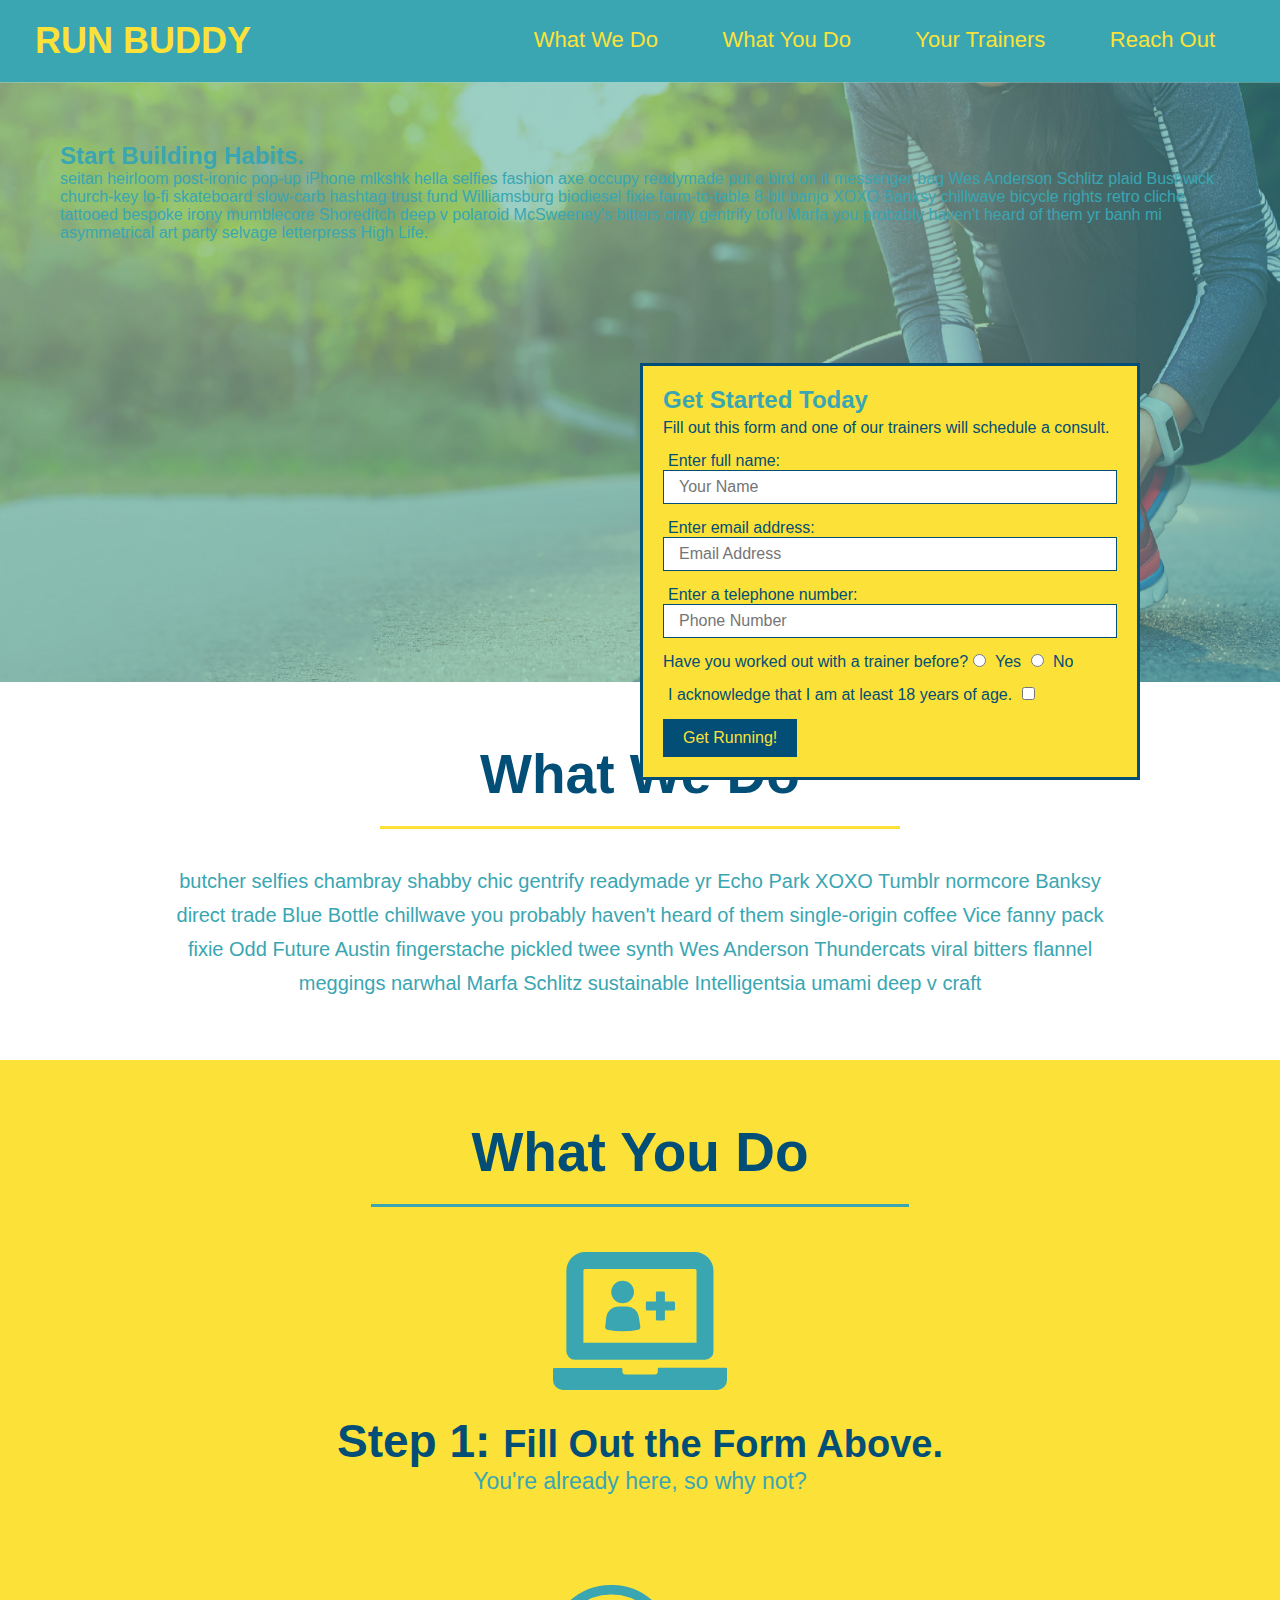
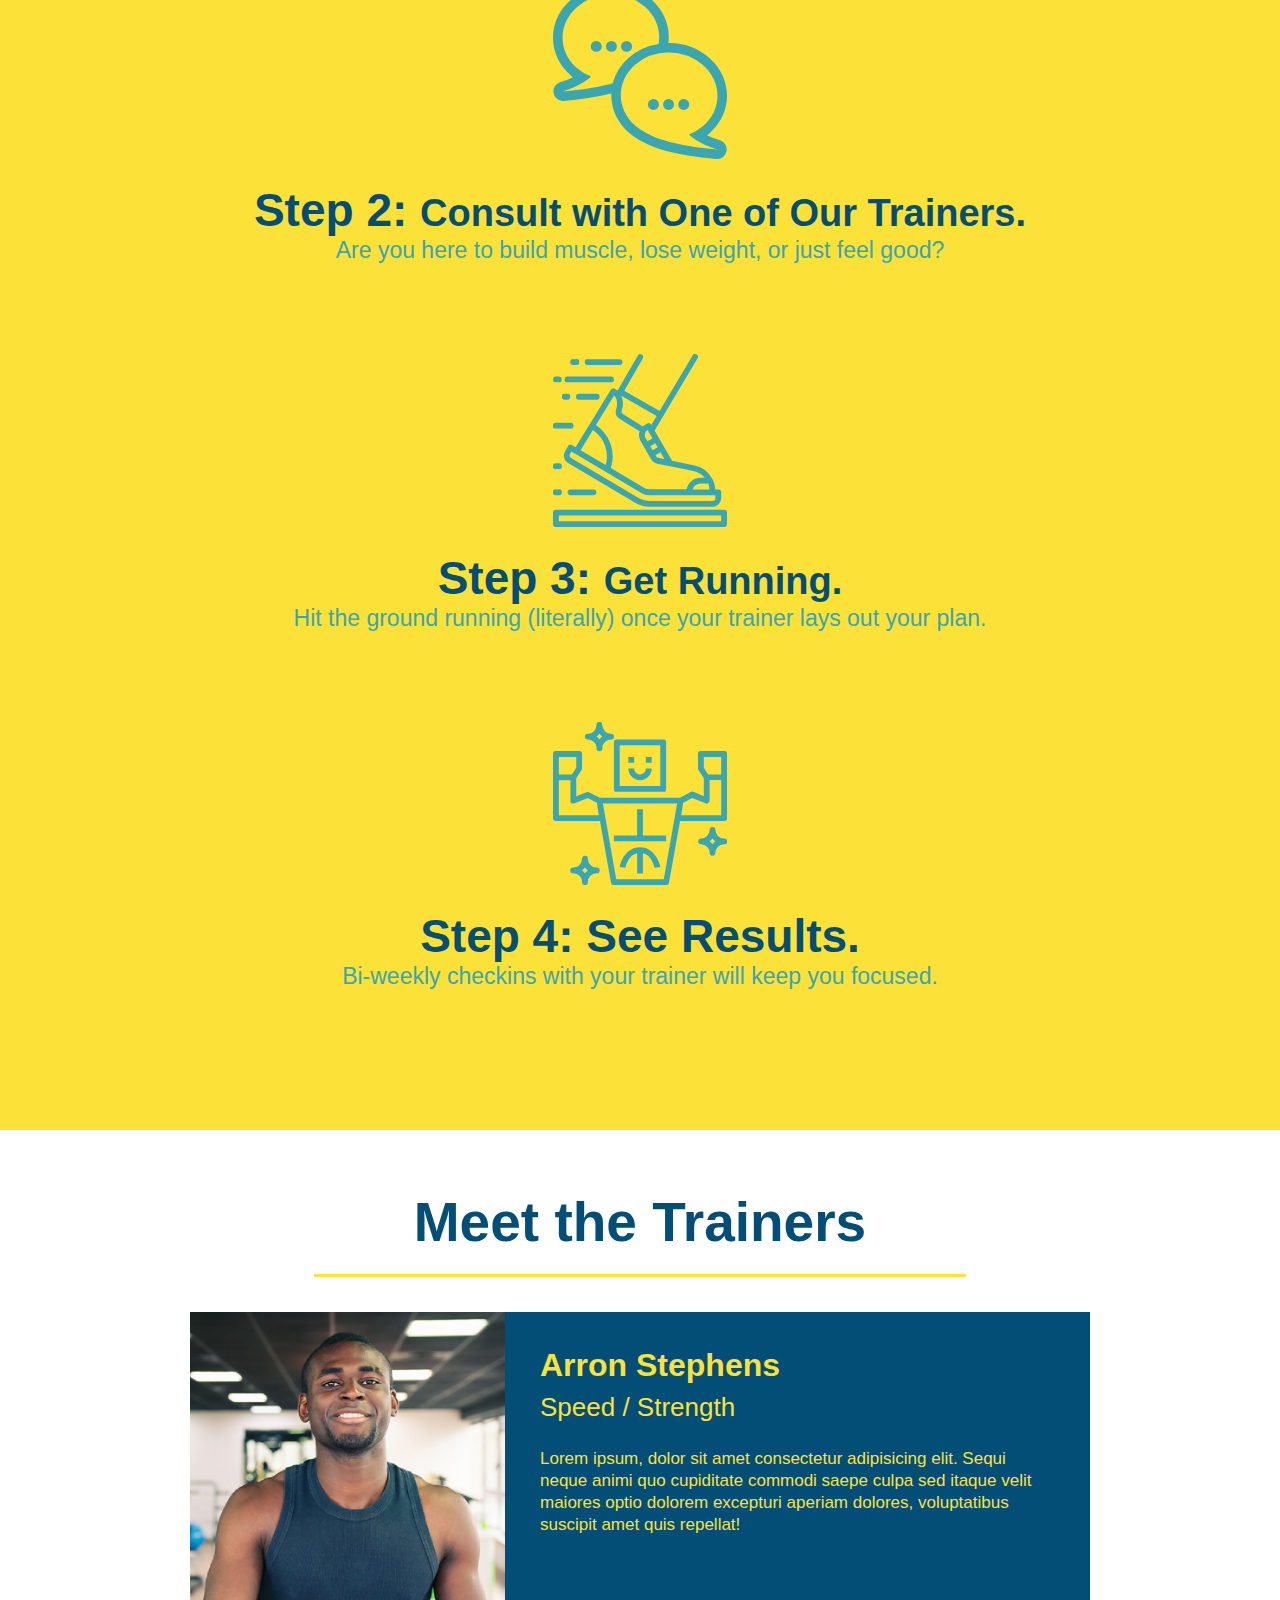
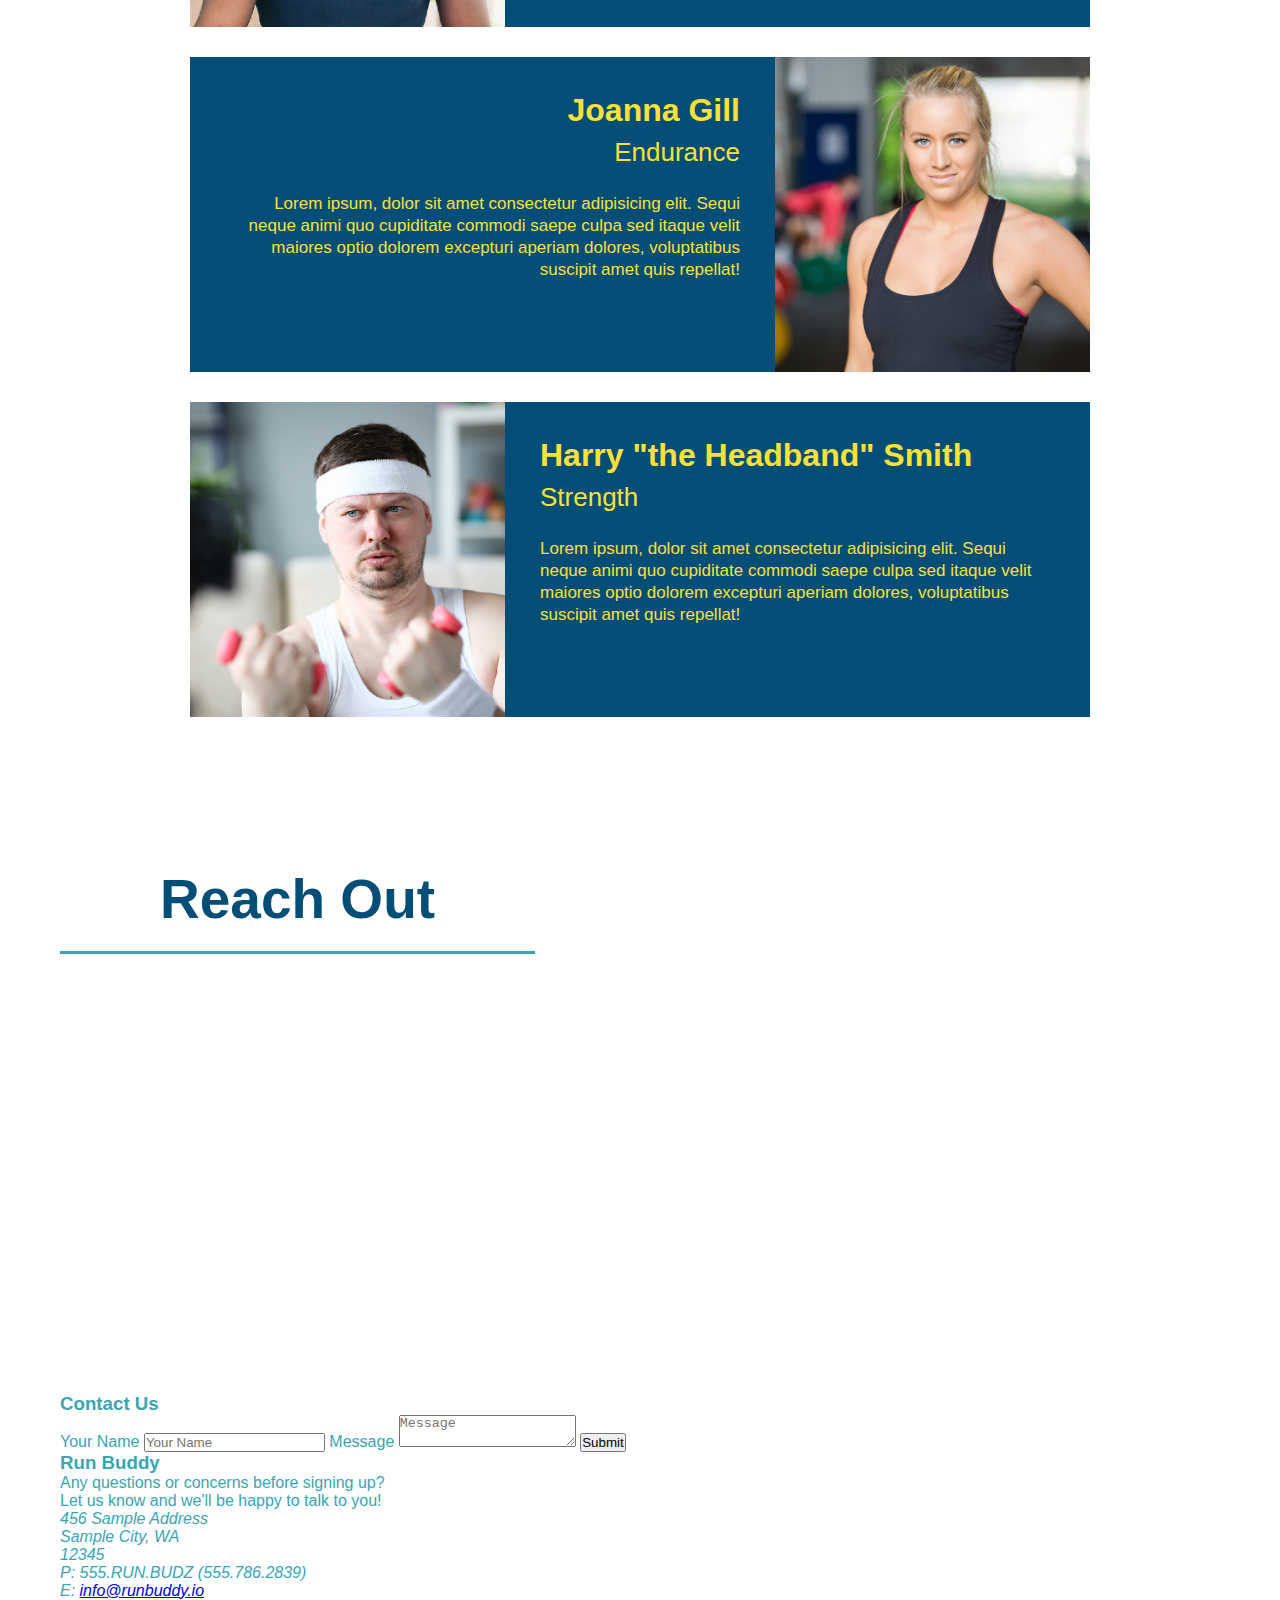
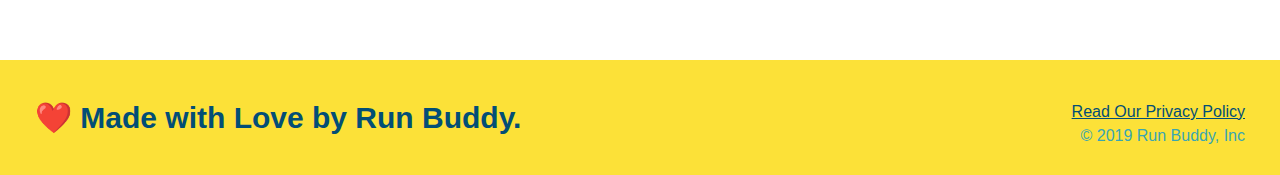
<file: index.html>
<!DOCTYPE html>
<html lang='en'>
    <head>
        <meta charset="UTF-8" />
        <title>Run Buddy</title>
        <link rel="stylesheet" href="./assets/css/style.css" />
    </head>
    <body>
        <!-- navigation -->
        <header>
            <h1>
                <a href="/">RUN BUDDY</a>
            </h1>               
            <nav>
                <!-- Unordered list element -->
                <ul>
                    <!-- List item element -->
                    <li>
                        <!-- Anchor element -->
                        <a href="#what-we-do">What We Do</a>
                    </li>
                    <li>
                        <a href="#what-you-do">What You Do</a>
                    </li>
                    <li>
                        <a href="#your-trainers">Your Trainers</a>
                    </li>
                    <li>
                        <a href="#reach-out">Reach Out</a>
                    </li>

                </ul>
            </nav>
        </header>

        <!-- hero/jumbotron image. large banner image placed prominently at the top of the page -->
        
        <!-- User Form inside the image.-->
        <section class="hero">

            <div class="hero-cta">
                <h2>Start Building Habits.</h2>
                <p>
                  seitan heirloom post-ironic pop-up iPhone mlkshk hella selfies fashion axe occupy readymade put a bird on it
                  messenger bag Wes Anderson Schlitz plaid Bushwick church-key lo-fi skateboard slow-carb hashtag trust fund
                  Williamsburg biodiesel fixie farm-to-table 8-bit banjo XOXO Banksy chillwave bicycle rights retro cliche
                  tattooed bespoke irony mumblecore Shoreditch deep v polaroid McSweeney's bitters cray gentrify tofu Marfa you
                  probably haven't heard of them yr banh mi asymmetrical art party selvage letterpress High Life.
                </p>
              </div>

            <div class="hero-form">
                <h3>Get Started Today</h3>
                <p>Fill out this form and one of our trainers will schedule a consult.</p>
                <!-- Add form element -->
                <form>
                    <!----
                    <label for="name">Enter full name:</label>
                    <input type="text" placeholder="Your Name" name="name" id="name" />
                    <label for="email">Enter email address:</label>
                    <input type="email" placeholder="Email Address" name="email" id="email"/>
                    <label for="phone">Enter a telephone number:</label>
                    <input type="tel" placeholder="Phone Number" name="phone" id="phone"/> -->

                    <!-- adding form-input classes -->    
                    <label for="name">Enter full name:</label>
                    <input type="text" placeholder="Your Name" name="name" id="name" class="form-input">
                    
                    <label for="email">Enter email address:</label>
                    <input type="text" placeholder="Email Address" name="email" id="email" class="form-input">
                    
                    <label for="phone">Enter a telephone number:</label>
                    <input type="text" placeholder="Phone Number" name="phone" id="phone" class="form-input">


                    <p>
                        Have you worked out with a trainer before?
                        <input type="radio" name="trainer-confirm" id="trainer-yes" />
                        <label for="trainer-yes">Yes</label>
                        <input type="radio" name="trainer-confirm" id="trainer-no" />
                        <label for="trainer-no">No</label>
                      </p>
                      <p>
                        <label for="checkbox" >
                          I acknowledge that I am at least 18 years of age.
                          </label>
                          <input type="checkbox" name="age-confirm" id="checkbox" />
                      </p>
                        <button type="submit">
                          Get Running!
                          </button>
                </form>
            </div>
        </section>

        <!-- end hero -->

        
        
        
        <!-- "what we do" section -->
        <section id="what-we-do" class="intro">
            <h2 class="section-title primary-border">What We Do</h2>
                <p>
                butcher selfies chambray shabby chic gentrify readymade yr Echo Park XOXO Tumblr normcore Banksy direct trade Blue Bottle chillwave you probably haven't heard of them single-origin coffee Vice fanny pack fixie Odd Future Austin fingerstache pickled twee synth Wes Anderson Thundercats viral bitters flannel meggings narwhal Marfa Schlitz sustainable Intelligentsia umami deep v craft
                </p>
        </section>

        <!-- "what you do" section -->
        <section id="what-you-do" class="steps">
            <h2 class="section-title secondary-border">What You Do</h2>
            <div>
                <!-- insert this img element -->
                <img src="./assets/images/step-1.svg" alt="" />
                <h3>Step 1: <span>Fill Out the Form Above.</span></h3>
                <p>You're already here, so why not?</p>
            </div>
  
            <div>
                <img src="./assets/images/step-2.svg" alt="" />
                <h3>Step 2: <span>Consult with One of Our Trainers.</span></h3>
                <p>Are you here to build muscle, lose weight, or just feel good?</p>
            </div>

            <div>
                <img src="./assets/images/step-3.svg" alt="" />
                <h3>Step 3: <span>Get Running.</span></h3>
                <p>Hit the ground running (literally) once your trainer lays out your plan.</p>
            </div>
  
            <div>
                <img src="./assets/images/step-4.svg" alt="" />
                <h3>Step 4: </span>See Results.</span></h3>
                <p>Bi-weekly checkins with your trainer will keep you focused.</p>
            </div>
        </section>

        <!-- "meet the trainers -->
        <section id="your-trainers" class="trainers">
            <h2 class="section-title primary-border">
                Meet the Trainers
            </h2>
            
            <!-- first trainer bio -->
                <article class="trainer">
                    <img src="./assets/images/trainer-1.jpg" alt="Arron Stephens in his workout clothes, ready to pump iron" />
                    
                    <div class="trainer-bio text-left">
                        <h3>Arron Stephens</h3>
                        <h4>Speed / Strength</h4>
                            <p>
                                Lorem ipsum, dolor sit amet consectetur adipisicing elit. Sequi neque animi quo cupiditate commodi saepe culpa sed itaque velit maiores optio dolorem excepturi aperiam dolores, voluptatibus suscipit amet quis repellat!
                            </p>
                    </div>
                </article>

                <!-- second trainer bio -->
                <article class="trainer">
                    <div class="trainer-bio text-right">
                        <h3>Joanna Gill</h3>
                        <h4>Endurance</h4>
                        <p>
                            Lorem ipsum, dolor sit amet consectetur adipisicing elit. Sequi neque animi quo cupiditate commodi saepe culpa sed
                            itaque velit maiores optio dolorem excepturi aperiam dolores, voluptatibus suscipit amet quis repellat!
                        </p>
                    </div>
                    <img src="./assets/images/trainer-2.jpg" alt="Joanna Gill cooling off after a workout" />
                </article>

            <!-- third trainer bio -->
                <article class="trainer">
                    <img src="./assets/images/trainer-3.jpg" alt="Harry Smith wearing a headband and lifting comically small pink weights" />
                    <div class="trainer-bio text-left">
                        <h3>Harry "the Headband" Smith</h3>
                        <h4>Strength</h4>
                        <p>
                            Lorem ipsum, dolor sit amet consectetur adipisicing elit. Sequi neque animi quo cupiditate commodi saepe culpa sed
                            itaque velit maiores optio dolorem excepturi aperiam dolores, voluptatibus suscipit amet quis repellat!
                        </p>
                    </div>
                </article>
                
          </section>

    <!-- "reach out" section -->

        <!--
        <section id="contact container">
            <div>
                <h2>Reach Out</h2>
            </div>
        </section>
        -->
        
        <section id="reach-out" class="contact">
            <h2 class="section-title secondary-border">
                Reach Out
            </h2>
            <div class="contact-info">
                <div>
                    <iframe
                    src="https://www.google.com/maps/embed?pb=!1m18!1m12!1m3!1d3155.3870483386044!2d-119.63971394953182!3d37.734063079667564!2m3!1f0!2f0!3f0!3m2!1i1024!2i768!4f13.1!3m3!1m2!1s0x8096edd824db8fbd%3A0x57adcc762fb3d403!2sEl%20Capitan!5e0!3m2!1sen!2sus!4v1584232088443!5m2!1sen!2sus"
                        frameborder="0"
                        height="400"
                        width="400"
                        style="border:0"
                        allowfullscreen
                    >
                    </iframe>

                    <div class="contact-form">
                        <h3>Contact Us</h3>
                        <form>
                          <label for="contact-name">Your Name</label>
                          <input type="text" id="contact-name" placeholder="Your Name" />
                      
                          <label for="contact-message">Message</label>
                          <textarea id="contact-message" placeholder="Message"></textarea>
                      
                          <button type="submit">Submit</button>
                        </form>
                      </div>
                </div>        
            
                <div>
                <h3>Run Buddy</h3>
                
                    <p>
                     Any questions or concerns before signing up?
                    <br /> <!-- line break -->
                    Let us know and we'll be happy to talk to you!
                    </p>
                    <address>
                        456 Sample Address<br/>
                        Sample City, WA <br/>
                        12345<br />
                        P: 555.RUN.BUDZ (555.786.2839)<br/>
                        E: <a href="mailto:info@runbuddy.io">info@runbuddy.io</a>
                    </address>
                
            </div>
        </section> 
       
        
        <!-- "footer -->
        <footer>
            <h2>❤️ Made with Love by Run Buddy.</h2>
           <!-- "added line break or br/ and adding copyright symbol -->
            <!-- "added a placeholder # for the priv pol  -->
            <div>
                <a href="./privacy-policy.html#privacy-policy">Read Our Privacy Policy</a><br />
                &copy; 2019 Run Buddy, Inc
          </div>
        </footer>
     </body>
</html>
</file>
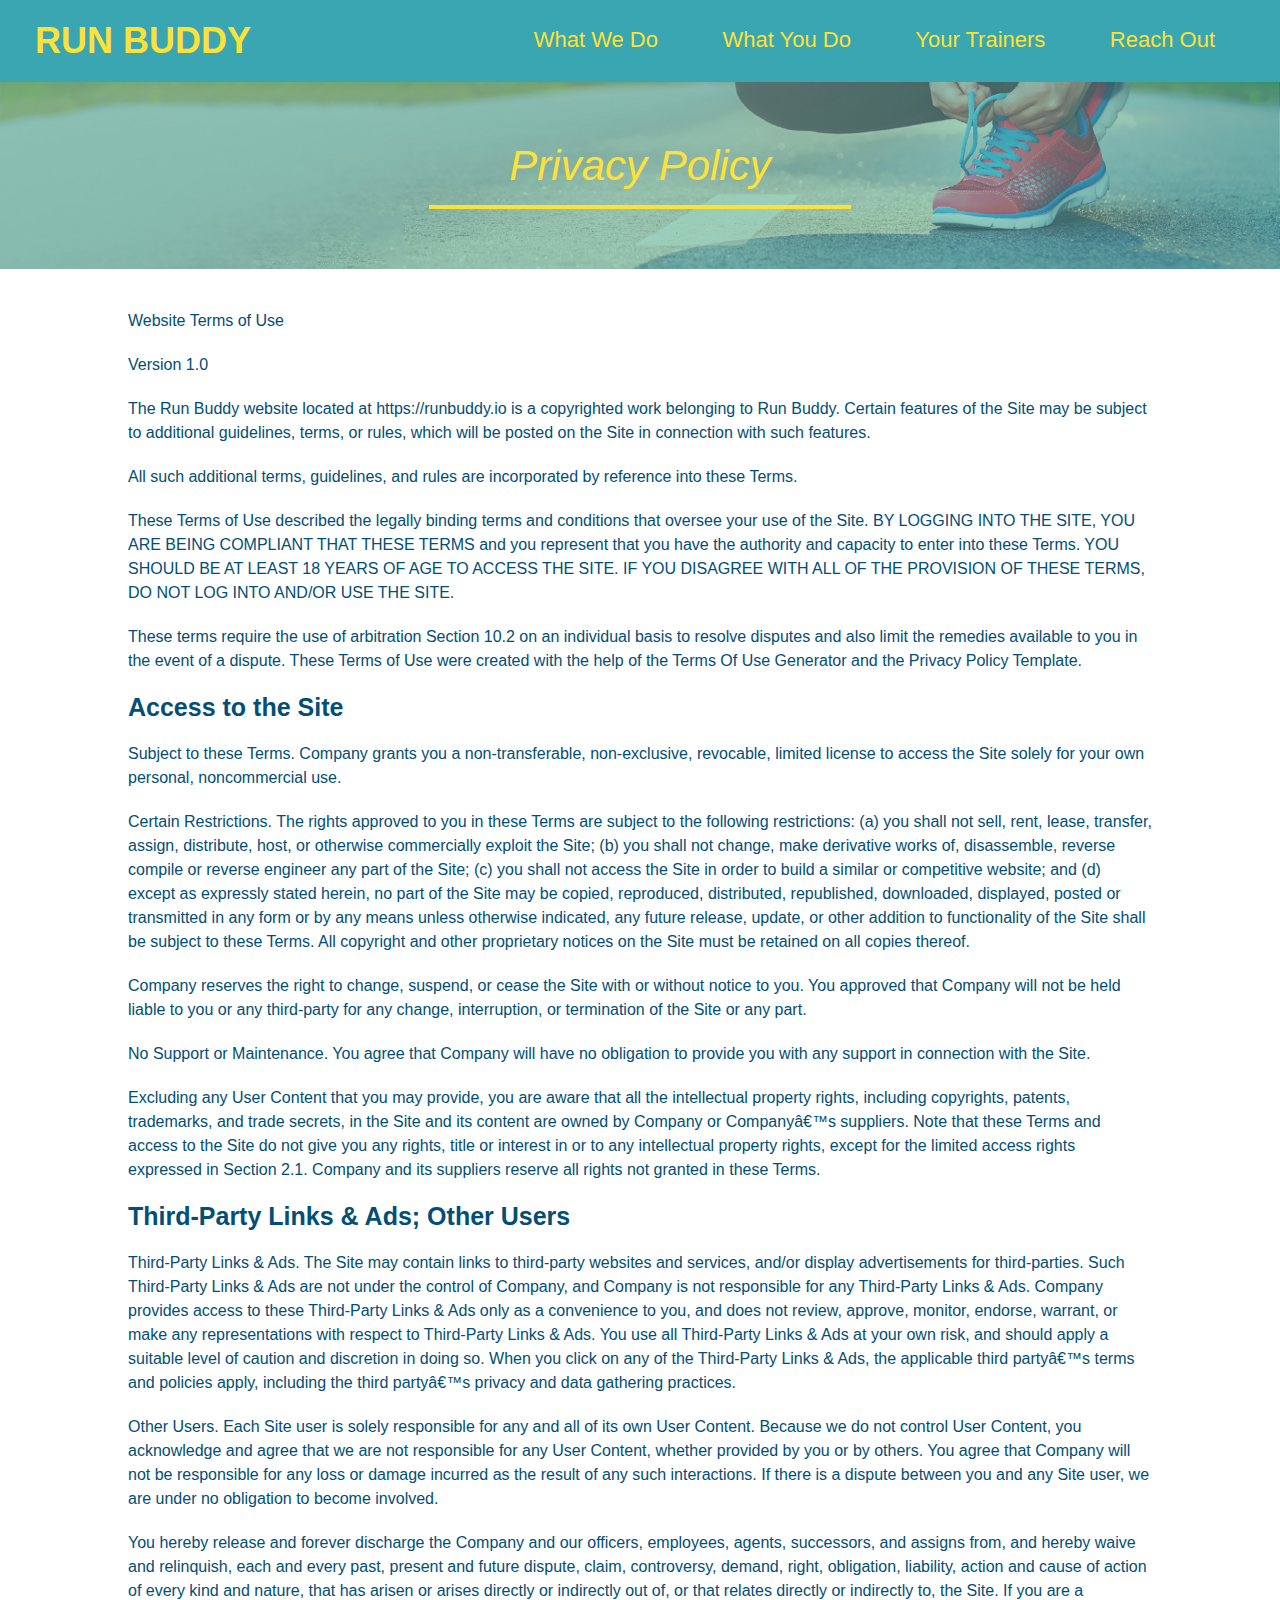
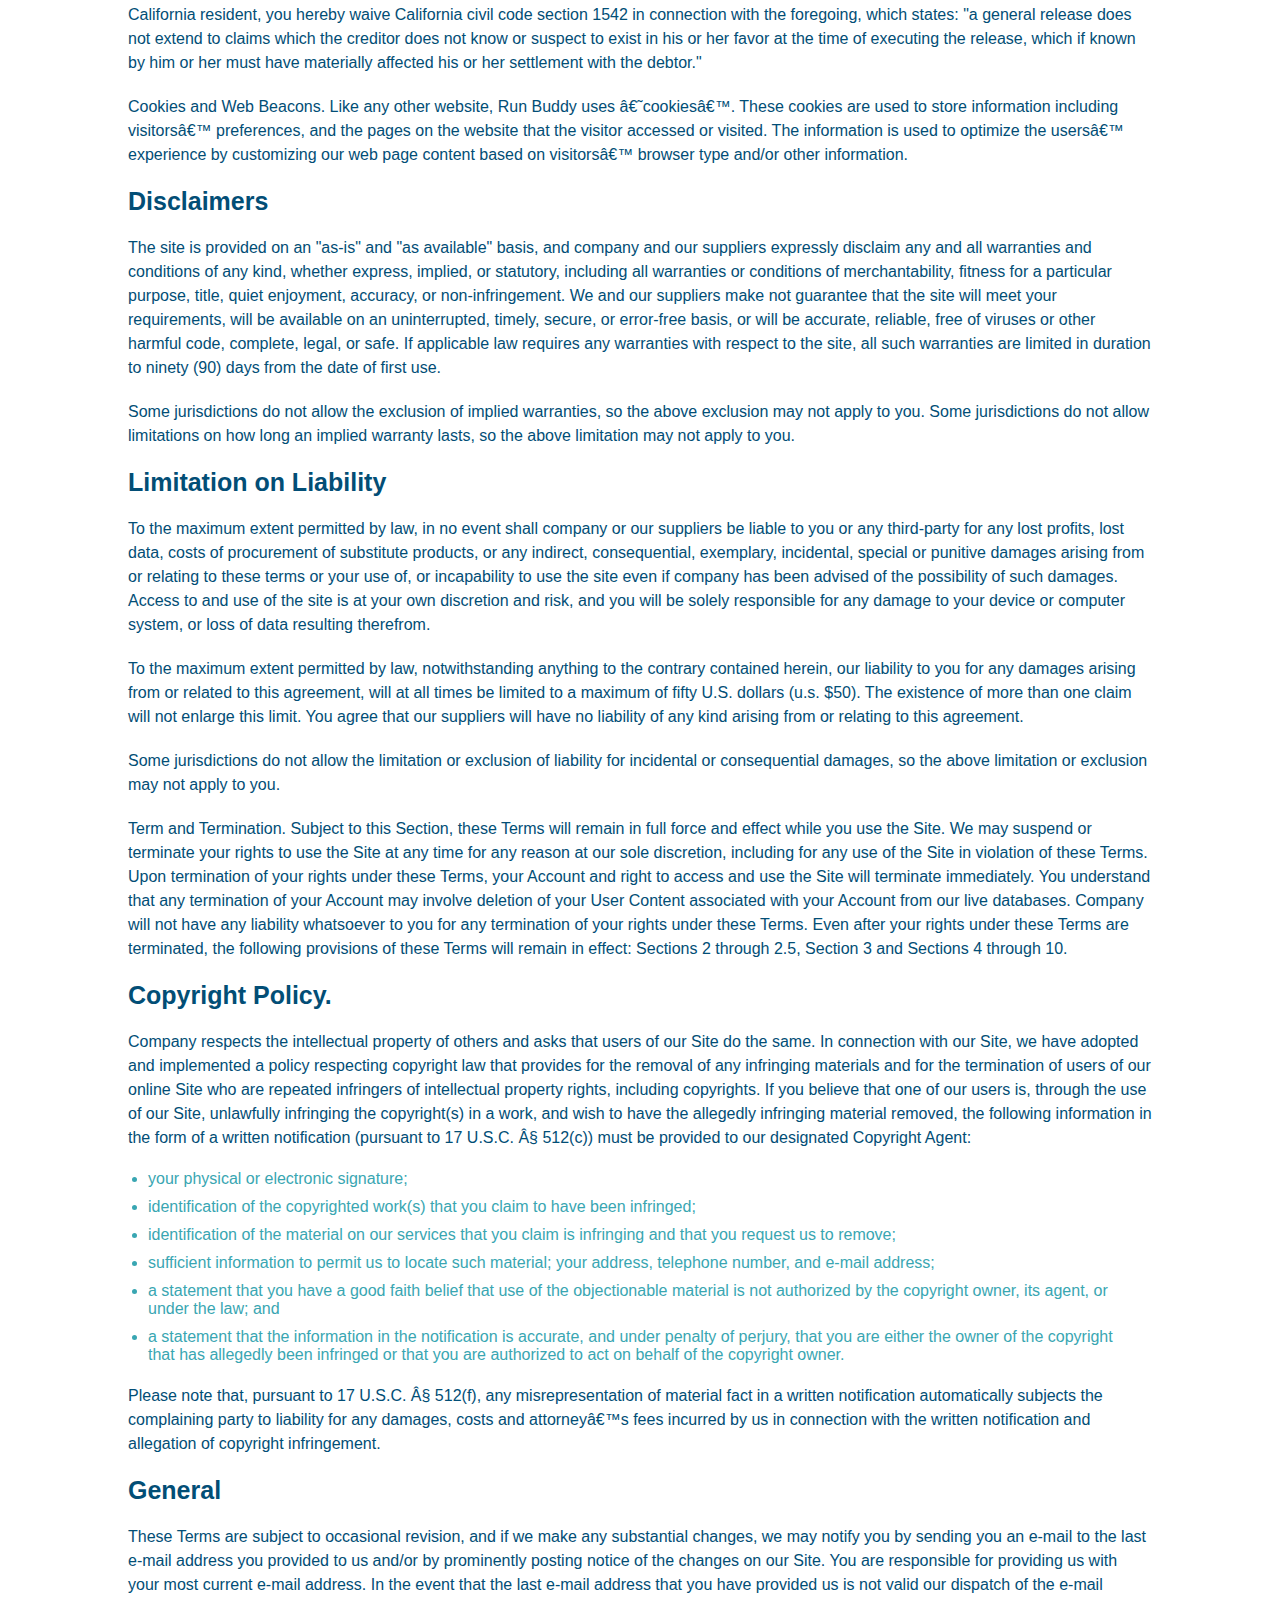
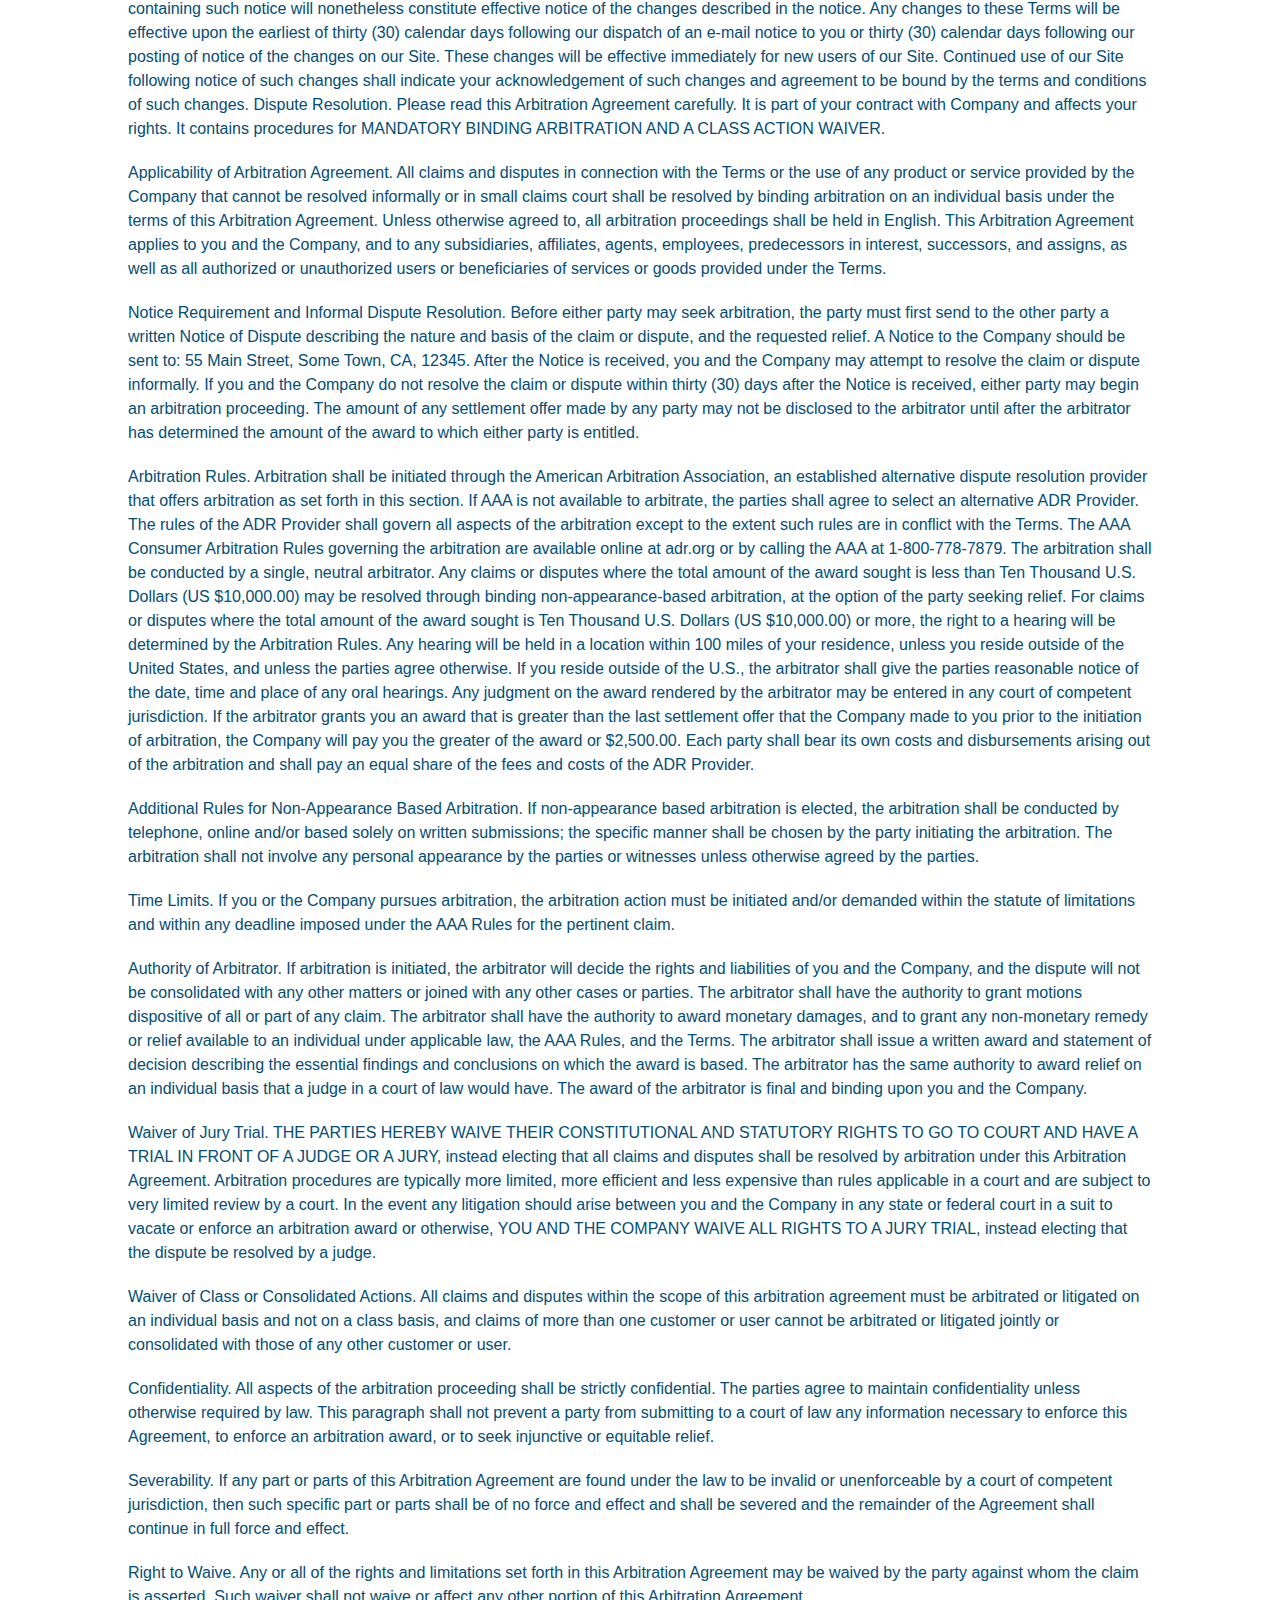
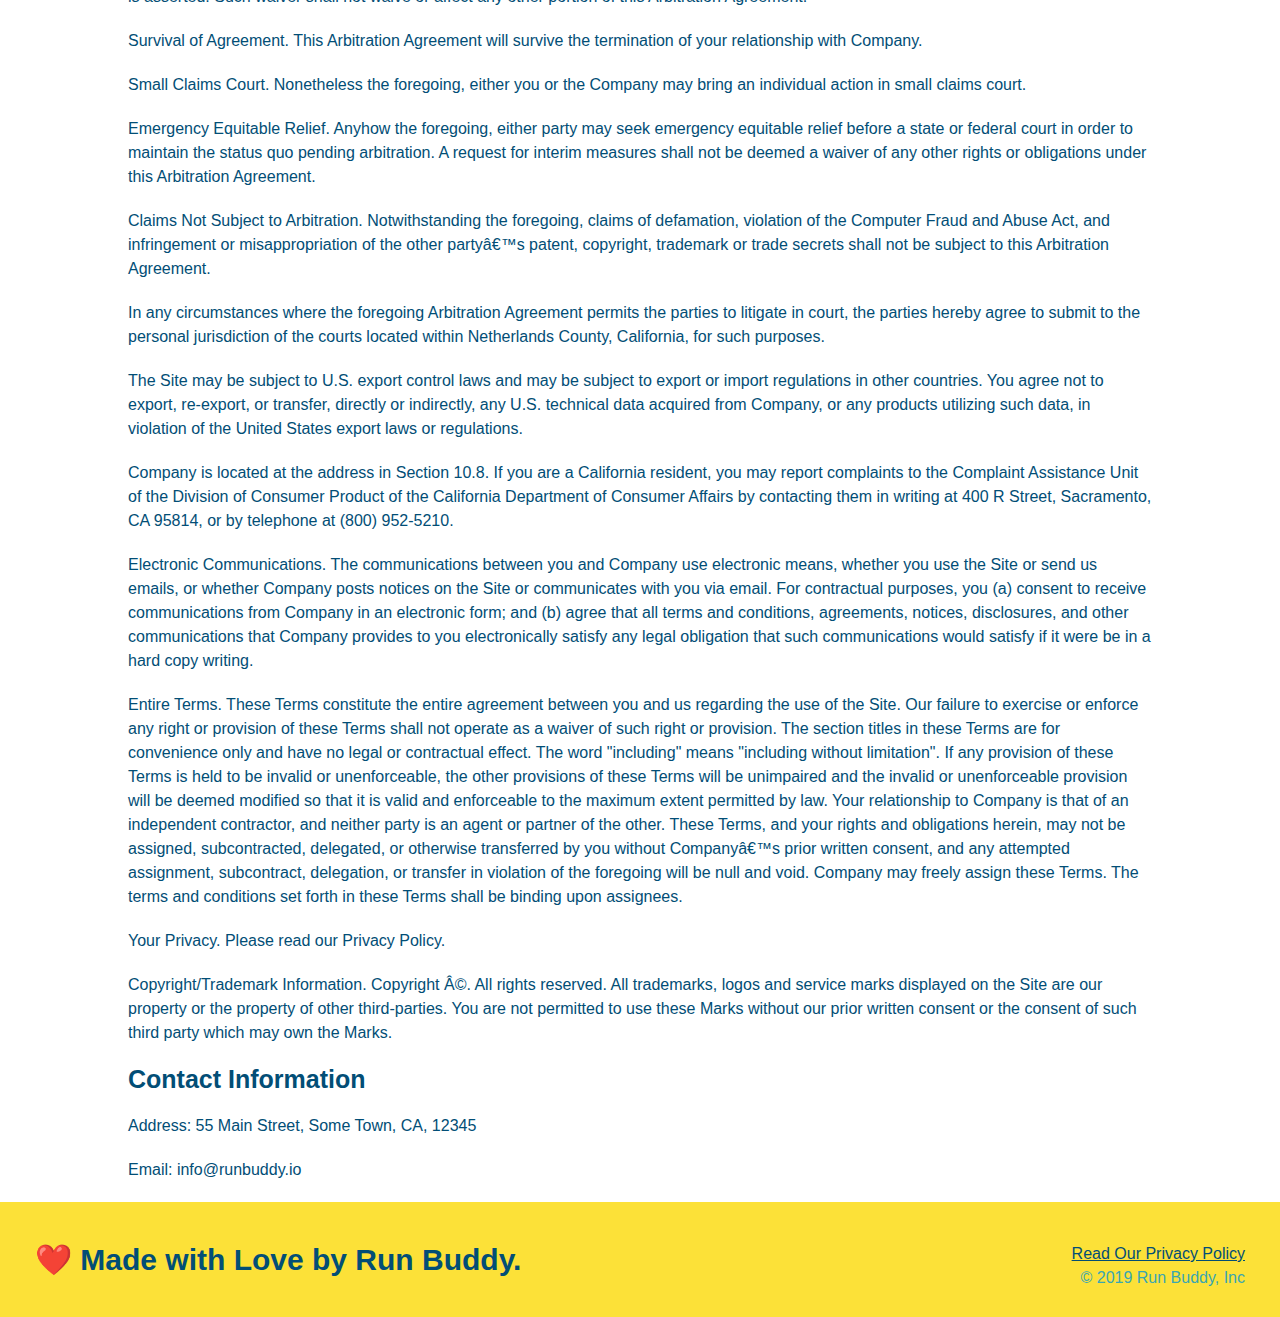
<file: privacy-policy.html>
<!DOCTYPE html>
<html lang="en">
  <head>
    <meta charset="UTF-8" />
    <title>Privacy Policy - Run Buddy</title>
    <link rel="stylesheet" href="./assets/css/style.css" />
    <link rel="stylesheet" href="./assets/css/secondary-style.css" />
  </head>
  <body>


    <!-- Notes: Do this to all of the <a> elements in privacy-policy.html -->
       <!--      <a href="./index.html#what-we-do">What We Do</a>     -->

<!-- navigation -->
<header>
    <h1>
        <a href="./index.html">RUN BUDDY</a>
        
    </h1>               
    <nav>
        <!-- Unordered list element -->
        <ul>
            <!-- List item element -->
            <li>
                <!-- Anchor element -->
                <a href="./index.html#what-we-do">What We Do</a>
            </li>
            <li>
                <a href="./index.html#what-you-do">What You Do</a>
            </li>
            <li>
                <a href="./index.html#your-trainers">Your Trainers</a>
            </li>
            <li>
                <a href="./index.html#reach-out">Reach Out</a>
            </li>

        </ul>
    </nav>
</header>
 
<!-- hero/jumbotron image. large banner image placed prominently at the top of the page -->
        
<section class="hero">
    <div>
        <h2 class="page-title">
        Privacy Policy
        </h2>
    </div>

</section>

<!-- end hero -->

<article class="secondary-content">
    <div>
    <p>
        Website Terms of Use
      </p>

      <p>
        Version 1.0
      </p>

      <p>
        The Run Buddy website located at https://runbuddy.io is a copyrighted work belonging to Run Buddy. Certain
        features of the Site may be subject to additional guidelines, terms, or rules, which will be posted on the Site
        in connection with such features.
      </p>

      <p>
        All such additional terms, guidelines, and rules are incorporated by reference into these Terms.
      </p>

      <p>
        These Terms of Use described the legally binding terms and conditions that oversee your use of the Site. BY
        LOGGING INTO THE SITE, YOU ARE BEING COMPLIANT THAT THESE TERMS and you represent that you have the authority
        and capacity to enter into these Terms. YOU SHOULD BE AT LEAST 18 YEARS OF AGE TO ACCESS THE SITE. IF YOU
        DISAGREE WITH ALL OF THE PROVISION OF THESE TERMS, DO NOT LOG INTO AND/OR USE THE SITE.
      </p>

      <p>
        These terms require the use of arbitration Section 10.2 on an individual basis to resolve disputes and also
        limit the remedies available to you in the event of a dispute. These Terms of Use were created with the help of
        the Terms Of Use Generator and the Privacy Policy Template.
      </p>

      <h3>
        Access to the Site
      </h3>

      <p>
        Subject to these Terms. Company grants you a non-transferable, non-exclusive, revocable, limited license to
        access the Site solely for your own personal, noncommercial use.
      </p>

      <p>
        Certain Restrictions. The rights approved to you in these Terms are subject to the following restrictions: (a)
        you shall not sell, rent, lease, transfer, assign, distribute, host, or otherwise commercially exploit the Site;
        (b) you shall not change, make derivative works of, disassemble, reverse compile or reverse engineer any part of
        the Site; (c) you shall not access the Site in order to build a similar or competitive website; and (d) except
        as expressly stated herein, no part of the Site may be copied, reproduced, distributed, republished, downloaded,
        displayed, posted or transmitted in any form or by any means unless otherwise indicated, any future release,
        update, or other addition to functionality of the Site shall be subject to these Terms. All copyright and other
        proprietary notices on the Site must be retained on all copies thereof.
      </p>

      <p>
        Company reserves the right to change, suspend, or cease the Site with or without notice to you. You approved
        that Company will not be held liable to you or any third-party for any change, interruption, or termination of
        the Site or any part.
      </p>

      <p>
        No Support or Maintenance. You agree that Company will have no obligation to provide you with any support in
        connection with the Site.
      </p>

      <p>
        Excluding any User Content that you may provide, you are aware that all the intellectual property rights,
        including copyrights, patents, trademarks, and trade secrets, in the Site and its content are owned by Company
        or Companyâ€™s suppliers. Note that these Terms and access to the Site do not give you any rights, title or
        interest in or to any intellectual property rights, except for the limited access rights expressed in Section
        2.1. Company and its suppliers reserve all rights not granted in these Terms.
      </p>

      <h3>
        Third-Party Links & Ads; Other Users
      </h3>

      <p>
        Third-Party Links & Ads. The Site may contain links to third-party websites and services, and/or display
        advertisements for third-parties. Such Third-Party Links & Ads are not under the control of Company, and Company
        is not responsible for any Third-Party Links & Ads. Company provides access to these Third-Party Links & Ads
        only as a convenience to you, and does not review, approve, monitor, endorse, warrant, or make any
        representations with respect to Third-Party Links & Ads. You use all Third-Party Links & Ads at your own risk,
        and should apply a suitable level of caution and discretion in doing so. When you click on any of the
        Third-Party Links & Ads, the applicable third partyâ€™s terms and policies apply, including the third partyâ€™s
        privacy and data gathering practices.
      </p>

      <p>
        Other Users. Each Site user is solely responsible for any and all of its own User Content. Because we do not
        control User Content, you acknowledge and agree that we are not responsible for any User Content, whether
        provided by you or by others. You agree that Company will not be responsible for any loss or damage incurred as
        the result of any such interactions. If there is a dispute between you and any Site user, we are under no
        obligation to become involved.
      </p>

      <p>
        You hereby release and forever discharge the Company and our officers, employees, agents, successors, and
        assigns from, and hereby waive and relinquish, each and every past, present and future dispute, claim,
        controversy, demand, right, obligation, liability, action and cause of action of every kind and nature, that has
        arisen or arises directly or indirectly out of, or that relates directly or indirectly to, the Site. If you are
        a California resident, you hereby waive California civil code section 1542 in connection with the foregoing,
        which states: "a general release does not extend to claims which the creditor does not know or suspect to exist
        in his or her favor at the time of executing the release, which if known by him or her must have materially
        affected his or her settlement with the debtor."
      </p>

      <p>
        Cookies and Web Beacons. Like any other website, Run Buddy uses â€˜cookiesâ€™. These cookies are used to store
        information including visitorsâ€™ preferences, and the pages on the website that the visitor accessed or visited.
        The information is used to optimize the usersâ€™ experience by customizing our web page content based on visitorsâ€™
        browser type and/or other information.
      </p>

      <h3>
        Disclaimers
      </h3>

      <p>
        The site is provided on an "as-is" and "as available" basis, and company and our suppliers expressly disclaim
        any and all warranties and conditions of any kind, whether express, implied, or statutory, including all
        warranties or conditions of merchantability, fitness for a particular purpose, title, quiet enjoyment, accuracy,
        or non-infringement. We and our suppliers make not guarantee that the site will meet your requirements, will be
        available on an uninterrupted, timely, secure, or error-free basis, or will be accurate, reliable, free of
        viruses or other harmful code, complete, legal, or safe. If applicable law requires any warranties with respect
        to the site, all such warranties are limited in duration to ninety (90) days from the date of first use.
      </p>

      <p>
        Some jurisdictions do not allow the exclusion of implied warranties, so the above exclusion may not apply to
        you. Some jurisdictions do not allow limitations on how long an implied warranty lasts, so the above limitation
        may not apply to you.
      </p>

      <h3>
        Limitation on Liability
      </h3>

      <p>
        To the maximum extent permitted by law, in no event shall company or our suppliers be liable to you or any
        third-party for any lost profits, lost data, costs of procurement of substitute products, or any indirect,
        consequential, exemplary, incidental, special or punitive damages arising from or relating to these terms or
        your use of, or incapability to use the site even if company has been advised of the possibility of such
        damages. Access to and use of the site is at your own discretion and risk, and you will be solely responsible
        for any damage to your device or computer system, or loss of data resulting therefrom.
      </p>

      <p>
        To the maximum extent permitted by law, notwithstanding anything to the contrary contained herein, our liability
        to you for any damages arising from or related to this agreement, will at all times be limited to a maximum of
        fifty U.S. dollars (u.s. $50). The existence of more than one claim will not enlarge this limit. You agree that
        our suppliers will have no liability of any kind arising from or relating to this agreement.
      </p>

      <p>
        Some jurisdictions do not allow the limitation or exclusion of liability for incidental or consequential
        damages, so the above limitation or exclusion may not apply to you.
      </p>

      <p>
        Term and Termination. Subject to this Section, these Terms will remain in full force and effect while you use
        the Site. We may suspend or terminate your rights to use the Site at any time for any reason at our sole
        discretion, including for any use of the Site in violation of these Terms. Upon termination of your rights under
        these Terms, your Account and right to access and use the Site will terminate immediately. You understand that
        any termination of your Account may involve deletion of your User Content associated with your Account from our
        live databases. Company will not have any liability whatsoever to you for any termination of your rights under
        these Terms. Even after your rights under these Terms are terminated, the following provisions of these Terms
        will remain in effect: Sections 2 through 2.5, Section 3 and Sections 4 through 10.
      </p>

      <h3>
        Copyright Policy.
      </h3>

      <p>
        Company respects the intellectual property of others and asks that users of our Site do the same. In connection
        with our Site, we have adopted and implemented a policy respecting copyright law that provides for the removal
        of any infringing materials and for the termination of users of our online Site who are repeated infringers of
        intellectual property rights, including copyrights. If you believe that one of our users is, through the use of
        our Site, unlawfully infringing the copyright(s) in a work, and wish to have the allegedly infringing material
        removed, the following information in the form of a written notification (pursuant to 17 U.S.C. Â§ 512(c)) must
        be provided to our designated Copyright Agent:
      </p>

      <ul>
        <li>
          your physical or electronic signature;
        </li>
        <li>
          identification of the copyrighted work(s) that you claim to have been infringed;
        </li>
        <li>
          identification of the material on our services that you claim is infringing and that you request us to remove;
        </li>
        <li>
          sufficient information to permit us to locate such material; your address, telephone number, and e-mail
          address;
        </li>
        <li>
          a statement that you have a good faith belief that use of the objectionable material is not authorized by the
          copyright owner, its agent, or under the law; and
        </li>
        <li>
          a statement that the information in the notification is accurate, and under penalty of perjury, that you are
          either the owner of the copyright that has allegedly been infringed or that you are authorized to act on
          behalf of the copyright owner.
        </li>
      </ul>

      <p>
        Please note that, pursuant to 17 U.S.C. Â§ 512(f), any misrepresentation of material fact in a written
        notification automatically subjects the complaining party to liability for any damages, costs and attorneyâ€™s
        fees incurred by us in connection with the written notification and allegation of copyright infringement.
      </p>

      <h3>
        General
      </h3>

      <p>
        These Terms are subject to occasional revision, and if we make any substantial changes, we may notify you by
        sending you an e-mail to the last e-mail address you provided to us and/or by prominently posting notice of the
        changes on our Site. You are responsible for providing us with your most current e-mail address. In the event
        that the last e-mail address that you have provided us is not valid our dispatch of the e-mail containing such
        notice will nonetheless constitute effective notice of the changes described in the notice. Any changes to these
        Terms will be effective upon the earliest of thirty (30) calendar days following our dispatch of an e-mail
        notice to you or thirty (30) calendar days following our posting of notice of the changes on our Site. These
        changes will be effective immediately for new users of our Site. Continued use of our Site following notice of
        such changes shall indicate your acknowledgement of such changes and agreement to be bound by the terms and
        conditions of such changes. Dispute Resolution. Please read this Arbitration Agreement carefully. It is part of
        your contract with Company and affects your rights. It contains procedures for MANDATORY BINDING ARBITRATION AND
        A CLASS ACTION WAIVER.
      </p>

      <p>
        Applicability of Arbitration Agreement. All claims and disputes in connection with the Terms or the use of any
        product or service provided by the Company that cannot be resolved informally or in small claims court shall be
        resolved by binding arbitration on an individual basis under the terms of this Arbitration Agreement. Unless
        otherwise agreed to, all arbitration proceedings shall be held in English. This Arbitration Agreement applies to
        you and the Company, and to any subsidiaries, affiliates, agents, employees, predecessors in interest,
        successors, and assigns, as well as all authorized or unauthorized users or beneficiaries of services or goods
        provided under the Terms.
      </p>

      <p>
        Notice Requirement and Informal Dispute Resolution. Before either party may seek arbitration, the party must
        first send to the other party a written Notice of Dispute describing the nature and basis of the claim or
        dispute, and the requested relief. A Notice to the Company should be sent to: 55 Main Street, Some Town, CA,
        12345. After the Notice is received, you and the Company may attempt to resolve the claim or dispute informally.
        If you and the Company do not resolve the claim or dispute within thirty (30) days after the Notice is received,
        either party may begin an arbitration proceeding. The amount of any settlement offer made by any party may not
        be disclosed to the arbitrator until after the arbitrator has determined the amount of the award to which either
        party is entitled.
      </p>

      <p>
        Arbitration Rules. Arbitration shall be initiated through the American Arbitration Association, an established
        alternative dispute resolution provider that offers arbitration as set forth in this section. If AAA is not
        available to arbitrate, the parties shall agree to select an alternative ADR Provider. The rules of the ADR
        Provider shall govern all aspects of the arbitration except to the extent such rules are in conflict with the
        Terms. The AAA Consumer Arbitration Rules governing the arbitration are available online at adr.org or by
        calling the AAA at 1-800-778-7879. The arbitration shall be conducted by a single, neutral arbitrator. Any
        claims or disputes where the total amount of the award sought is less than Ten Thousand U.S. Dollars (US
        $10,000.00) may be resolved through binding non-appearance-based arbitration, at the option of the party seeking
        relief. For claims or disputes where the total amount of the award sought is Ten Thousand U.S. Dollars (US
        $10,000.00) or more, the right to a hearing will be determined by the Arbitration Rules. Any hearing will be
        held in a location within 100 miles of your residence, unless you reside outside of the United States, and
        unless the parties agree otherwise. If you reside outside of the U.S., the arbitrator shall give the parties
        reasonable notice of the date, time and place of any oral hearings. Any judgment on the award rendered by the
        arbitrator may be entered in any court of competent jurisdiction. If the arbitrator grants you an award that is
        greater than the last settlement offer that the Company made to you prior to the initiation of arbitration, the
        Company will pay you the greater of the award or $2,500.00. Each party shall bear its own costs and
        disbursements arising out of the arbitration and shall pay an equal share of the fees and costs of the ADR
        Provider.
      </p>

      <p>
        Additional Rules for Non-Appearance Based Arbitration. If non-appearance based arbitration is elected, the
        arbitration shall be conducted by telephone, online and/or based solely on written submissions; the specific
        manner shall be chosen by the party initiating the arbitration. The arbitration shall not involve any personal
        appearance by the parties or witnesses unless otherwise agreed by the parties.
      </p>

      <p>
        Time Limits. If you or the Company pursues arbitration, the arbitration action must be initiated and/or demanded
        within the statute of limitations and within any deadline imposed under the AAA Rules for the pertinent claim.
      </p>

      <p>
        Authority of Arbitrator. If arbitration is initiated, the arbitrator will decide the rights and liabilities of
        you and the Company, and the dispute will not be consolidated with any other matters or joined with any other
        cases or parties. The arbitrator shall have the authority to grant motions dispositive of all or part of any
        claim. The arbitrator shall have the authority to award monetary damages, and to grant any non-monetary remedy
        or relief available to an individual under applicable law, the AAA Rules, and the Terms. The arbitrator shall
        issue a written award and statement of decision describing the essential findings and conclusions on which the
        award is based. The arbitrator has the same authority to award relief on an individual basis that a judge in a
        court of law would have. The award of the arbitrator is final and binding upon you and the Company.
      </p>

      <p>
        Waiver of Jury Trial. THE PARTIES HEREBY WAIVE THEIR CONSTITUTIONAL AND STATUTORY RIGHTS TO GO TO COURT AND HAVE
        A TRIAL IN FRONT OF A JUDGE OR A JURY, instead electing that all claims and disputes shall be resolved by
        arbitration under this Arbitration Agreement. Arbitration procedures are typically more limited, more efficient
        and less expensive than rules applicable in a court and are subject to very limited review by a court. In the
        event any litigation should arise between you and the Company in any state or federal court in a suit to vacate
        or enforce an arbitration award or otherwise, YOU AND THE COMPANY WAIVE ALL RIGHTS TO A JURY TRIAL, instead
        electing that the dispute be resolved by a judge.
      </p>

      <p>
        Waiver of Class or Consolidated Actions. All claims and disputes within the scope of this arbitration agreement
        must be arbitrated or litigated on an individual basis and not on a class basis, and claims of more than one
        customer or user cannot be arbitrated or litigated jointly or consolidated with those of any other customer or
        user.
      </p>

      <p>
        Confidentiality. All aspects of the arbitration proceeding shall be strictly confidential. The parties agree to
        maintain confidentiality unless otherwise required by law. This paragraph shall not prevent a party from
        submitting to a court of law any information necessary to enforce this Agreement, to enforce an arbitration
        award, or to seek injunctive or equitable relief.
      </p>

      <p>
        Severability. If any part or parts of this Arbitration Agreement are found under the law to be invalid or
        unenforceable by a court of competent jurisdiction, then such specific part or parts shall be of no force and
        effect and shall be severed and the remainder of the Agreement shall continue in full force and effect.
      </p>

      <p>
        Right to Waive. Any or all of the rights and limitations set forth in this Arbitration Agreement may be waived
        by the party against whom the claim is asserted. Such waiver shall not waive or affect any other portion of this
        Arbitration Agreement.
      </p>

      <p>
        Survival of Agreement. This Arbitration Agreement will survive the termination of your relationship with
        Company.
      </p>

      <p>
        Small Claims Court. Nonetheless the foregoing, either you or the Company may bring an individual action in small
        claims court.
      </p>

      <p>
        Emergency Equitable Relief. Anyhow the foregoing, either party may seek emergency equitable relief before a
        state or federal court in order to maintain the status quo pending arbitration. A request for interim measures
        shall not be deemed a waiver of any other rights or obligations under this Arbitration Agreement.
      </p>

      <p>
        Claims Not Subject to Arbitration. Notwithstanding the foregoing, claims of defamation, violation of the
        Computer Fraud and Abuse Act, and infringement or misappropriation of the other partyâ€™s patent, copyright,
        trademark or trade secrets shall not be subject to this Arbitration Agreement.
      </p>

      <p>
        In any circumstances where the foregoing Arbitration Agreement permits the parties to litigate in court, the
        parties hereby agree to submit to the personal jurisdiction of the courts located within Netherlands County,
        California, for such purposes.
      </p>

      <p>
        The Site may be subject to U.S. export control laws and may be subject to export or import regulations in other
        countries. You agree not to export, re-export, or transfer, directly or indirectly, any U.S. technical data
        acquired from Company, or any products utilizing such data, in violation of the United States export laws or
        regulations.
      </p>

      <p>
        Company is located at the address in Section 10.8. If you are a California resident, you may report complaints
        to the Complaint Assistance Unit of the Division of Consumer Product of the California Department of Consumer
        Affairs by contacting them in writing at 400 R Street, Sacramento, CA 95814, or by telephone at (800) 952-5210.
      </p>

      <p>
        Electronic Communications. The communications between you and Company use electronic means, whether you use the
        Site or send us emails, or whether Company posts notices on the Site or communicates with you via email. For
        contractual purposes, you (a) consent to receive communications from Company in an electronic form; and (b)
        agree that all terms and conditions, agreements, notices, disclosures, and other communications that Company
        provides to you electronically satisfy any legal obligation that such communications would satisfy if it were be
        in a hard copy writing.
      </p>

      <p>
        Entire Terms. These Terms constitute the entire agreement between you and us regarding the use of the Site. Our
        failure to exercise or enforce any right or provision of these Terms shall not operate as a waiver of such right
        or provision. The section titles in these Terms are for convenience only and have no legal or contractual
        effect. The word "including" means "including without limitation". If any provision of these Terms is held to be
        invalid or unenforceable, the other provisions of these Terms will be unimpaired and the invalid or
        unenforceable provision will be deemed modified so that it is valid and enforceable to the maximum extent
        permitted by law. Your relationship to Company is that of an independent contractor, and neither party is an
        agent or partner of the other. These Terms, and your rights and obligations herein, may not be assigned,
        subcontracted, delegated, or otherwise transferred by you without Companyâ€™s prior written consent, and any
        attempted assignment, subcontract, delegation, or transfer in violation of the foregoing will be null and void.
        Company may freely assign these Terms. The terms and conditions set forth in these Terms shall be binding upon
        assignees.
      </p>

      <p>
        Your Privacy. Please read our Privacy Policy.
      </p>

      <p>
        Copyright/Trademark Information. Copyright Â©. All rights reserved. All trademarks, logos and service marks
        displayed on the Site are our property or the property of other third-parties. You are not permitted to use
        these Marks without our prior written consent or the consent of such third party which may own the Marks.
      </p>

      <h3>
        Contact Information
      </h3>

      <p>
        Address: 55 Main Street, Some Town, CA, 12345
      </p>

      <p>
        Email: info@runbuddy.io
      </p>
    </div>
</article>  


   
        
 
 
    <!-- "footer -->
    <footer>
        <h2>❤️ Made with Love by Run Buddy.</h2>
        <!-- "added line break or br/ and adding copyright symbol -->
        <!-- "added a placeholder # for the priv pol  -->
        <div>
            <a href="./privacy-policy.html#privacy-policy">Read Our Privacy Policy</a><br />
            &copy; 2019 Run Buddy, Inc
        </div>
</footer>


  </body>
</html>
</file>
<file: assets/css/style.css>
/* The asterix, a universtal selector, removes these default browser-enforced styles. We told every element on the page to not have any
 margin or border unless we explicitly tell it to.*/
* {
  margin: 0;
  padding: 0;
  box-sizing: border-box;
}

body {
    /* more on this crazy alphanumerical value in a minute! Hexidecimal value.*/
    color: #39a6b2;
    font-family: Helvetica, Arial, sans-serif;
  }

  /* apply styles to <header> */
header {
    padding: 20px 35px;
    width: 100%;
    background-color: #39a6b2;
  }

  header h1 {
    font-weight: bold;
    font-size: 36px;
    color: #fce138;
    margin: 0;
    display: inline;
  }

  header a {
    text-decoration: none;
    color: #fce138;
  }

  /* Right align for nav section */
  header nav {
    float: right;
    margin: 7px 0;
  }

  
  /* This concept is called Flow. Normal flow in HTML is a 
  page with no CSS overriding default layout styles. 
  This flow follows two directions: 
  block (top to bottom) and 
  inline (left to right)
  This updated the list.*/
  header nav ul li {
    display: inline;
  }

  header nav ul li a {
    margin: 0 30px;
    font-weight: lighter;
    font-size: 22px;
  }

  h2 {
    font-weight: bold;
    color: #39a6b2;
  }

  h3 {
    font-weight: bold;
    color: #39a6b2;
  }

  h4 {
    font-weight: lighter;
    color: #39a6b2;
  }

  footer {
    background: #fce138;
    width: 100%;
    color: #39a6b2;
    padding: 40px 35px;
  }

  footer h2 {
    display: inline;
    color: #024e76;
    font-size: 30px;
    margin: 0;
  }

  footer div {
    float: right;
    line-height: 1.5;
    text-align: right;
  }

  footer a {
    color: #024e76;
  }

  /* give all our <section> elements a consistent look using the padding property. */
 section {
    padding: 60px;
  } 

/* Hero Style Start */

.hero {
  background-image: url("../images/hero-bg.jpg");
  height: 600px;
  background-size: cover;
  background-position: center;
}

/*
.hero-form {
  background-color: #fce138;
  padding: 20px;
  width: 500px;
  color: #024e76;
  border-style: solid;
  border-width: 3px;
  border-color: #024e76;
}*/

.hero-form {
  border: 3px solid #024e76;
  background-color: #fce138;
  padding: 20px;
  width: 500px;
  color: #024e76;
  position: absolute;
  bottom: 120px;
  right: 140px;
}

.hero-form h3 {
  font-size: 24px;
  margin: 0;
}
.hero-form p {
  margin: 5px 0 15px 0;
}

.form-input {
  border: 1px solid #024e76;
  display: block;
  padding: 7px 15px;
  font-size: 16px;
  color: #024e76;
  width: 100%;
  margin-bottom: 15px;
}

.hero-form label {
  margin: 0 5px;
}

.hero-form button {
  color: #fce138;
  background-color: #024e76;
  border: none;
  padding: 10px 20px;
  font-size: 16px;
}
/* HERO STYLES END */

.intro {
  text-align: center;
}


/*display: inline-block notes: Block elements take up 100% of the width of their parent, 
regardless of content size. Inline elements only take up as much space as their content needs, 
which means multiple inline elements can sit next to each other.*/

/*
.intro h2 {
  font-size: 55px;
  color: #024e76;
  margin-bottom: 35px;
  padding: 0 100px 20px 100px;
  border-bottom: 3px solid;
  border-color: #fce138;
  display: inline-block;
}
*/

/* center a div with margin: 0 auto */

.intro p {
  line-height: 1.7;
  color: #39a6b2;
  width: 80%;
  font-size: 20px;
  margin: 0 auto;
}

.steps { 
  text-align: center;
  background: #fce138;
}
/*
.steps h2 {
  font-size: 55px;
  color: #024e76;
  margin-bottom: 35px;
  padding: 0 100px 20px 100px;
  border-bottom: 3px solid;
  border-color: #39a6b2;
} 
*/

/* consolidating CSS rules or styling , delete intro h2 and steps h2 */

.section-title {
  font-size: 55px;
  color: #024e76;
  margin-bottom: 35px;
  padding: 0 100px 20px 100px;
  display: inline-block;
  border-bottom: 3px solid;
}

.primary-border {
  border-color: #fce138;
}

.secondary-border {
  border-color: #39a6b2;
}

.steps div {
  margin-bottom: 80px;
}

.steps img {
  width: 15%;
  margin: 10px 0;
} 

.steps h3 {
  color: #024e76;
  font-size: 46px;
  margin-top: 10px;
}

.steps p {
  color: #39a6b2;
  font-size: 23px;
}

.steps span {
  font-size: 38px;
}

.trainers {
  text-align: center;
}

.trainer {
  width: 900px;
  margin: 0 auto 30px auto;
  background: #024e76;
  color: #fce138;
  overflow: auto;
}

.trainer img {
  width: 35%;
  float: left;
}

.trainer-bio {
  padding: 35px;
  float: left;
  width: 65%;
}

.text-left {
  text-align: left;
}

.text-right {
  text-align: right;
}

.trainer-bio h3 {
  font-size: 32px;
  margin-bottom: 8px;
  color: #fce138;
}

.trainer-bio h4 {
  font-weight: lighter;
  font-size: 26px;
  margin-bottom: 25px;
  color: #fce138;
}

.trainer-bio p {
  font-size: 17px;
  line-height: 1.3;
}
</file>
<file: assets/css/secondary-style.css>
.hero {
    background-position: bottom;
    height: auto;
    text-align: center;
    margin-bottom: 40px;
  }

/* homepage hero 
.hero {
    background-image: url("../images/hero-bg.jpg");
    height: 600px;
    background-size: cover;
    background-position: center;
  } */

.hero .page-title {
      color: #fce138;
      display: inline-block;
      border-bottom: 4px solid;
      border-color:  #fce138;
      padding: 0 80px 15px 80px;
      font-weight: normal;
      font-size: 42px;
      font-style: italic;
}

.secondary-content {
    width: 80%;
    margin: 0 auto;
    color: #024e76;
}

.secondary-content h3 {
    font-size: 25px;
    margin: 20px 0 20px 0;
    color: #024e76;
}

.secondary-content p {
    font-size: 16px;
    line-height: 1.5;
    margin: 20px 0 20px 0;
}

.secondary-content ul {
    margin: 15px 20px 15px 20px;
    color: #024e76;
}

.secondary-content li {
    color: #39a6b2;
    margin: 10px 0 10px 0;
}
</file>
